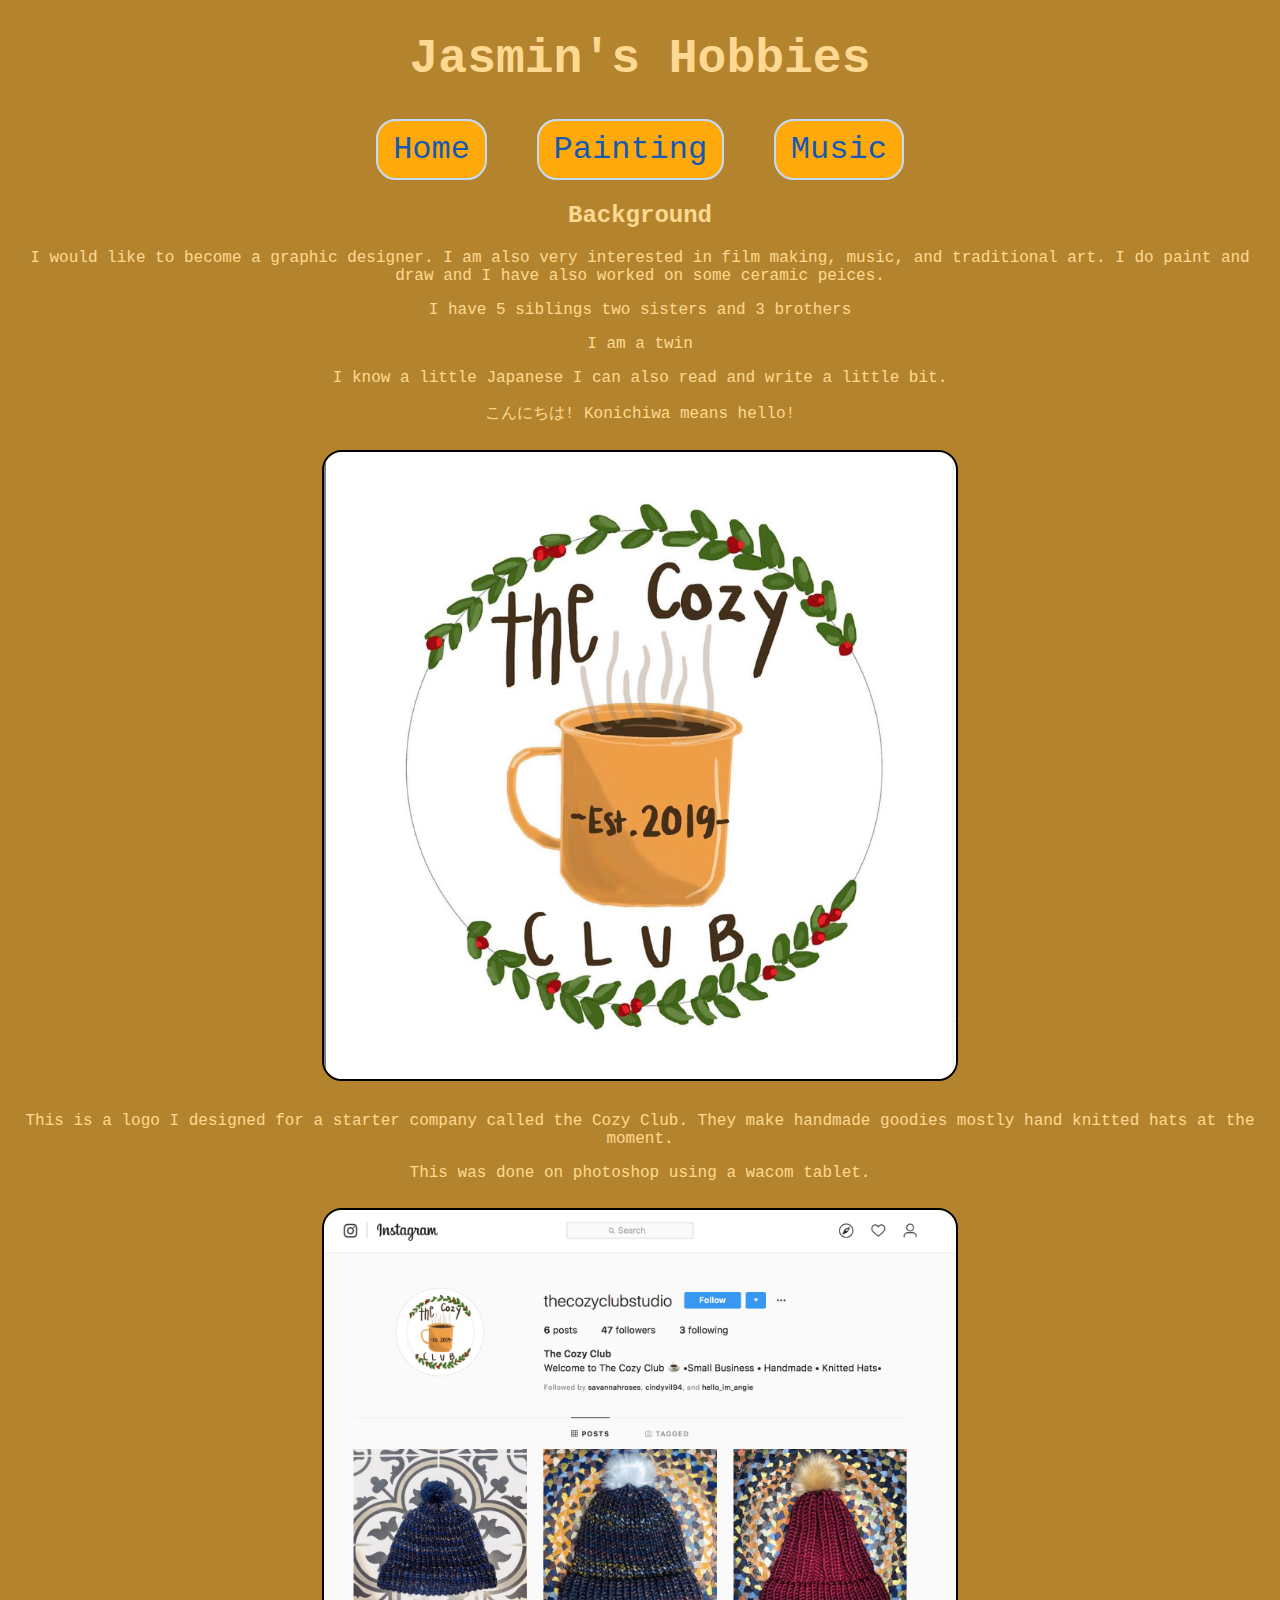
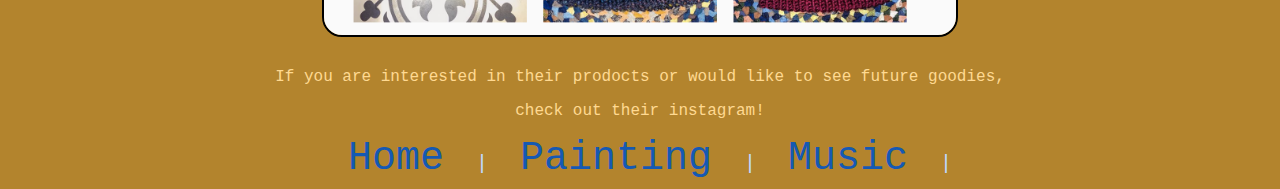
<file: html_project/index.html>
<!DOCTYPE html>
<html lang="en">
<head>
    <meta charset="UTF-8">
    <meta name="viewport" content="width=device-width, initial-scale=1.0">
    <meta http-equiv="X-UA-Compatible" content="ie=edge">
    <title>Jasmins Hobbies</title>
    <link rel="stylesheet" href="style.css">
</head>
<body>
    <header>
        <h1>Jasmin&apos;s Hobbies</h1>
        <nav>
            <a href="index.html">Home</a>
            <a href="painting.html">Painting</a>
            <a href="music.html">Music</a>
        </nav>
        <h2>Background</h2>
        I would like to become a graphic designer. 
        I am also very interested in film making, music, and traditional art. I do paint and draw and I have
        also worked on some ceramic peices.  
        <p>I have 5 siblings two sisters and 3 brothers</p>
        <p>I am a twin</p>
        <p>I know a little Japanese I can also read and write a little bit.</p>
        <p>こんにちは! Konichiwa means hello!</p>
        </p></p>
        <img src="logo.png" alt="logo">
        <p>This is a logo I designed for a starter company called the Cozy Club. They make handmade goodies mostly hand knitted hats at the moment.</p>
        <p>This was done on photoshop using a wacom tablet.</p>
        <img src="cozyclub.png" alt="thecozyclub">
        <p>If you are interested in their prodocts or would like to see future goodies,</p>
            <p> check out their instagram!</p>

    </header>
  
    <footer>
            <a href="index.html">Home</a> |
            <a href="painting.html">Painting</a> |
            <a href="music.html">Music</a> |
    </footer>
</body>
</html>
</file>
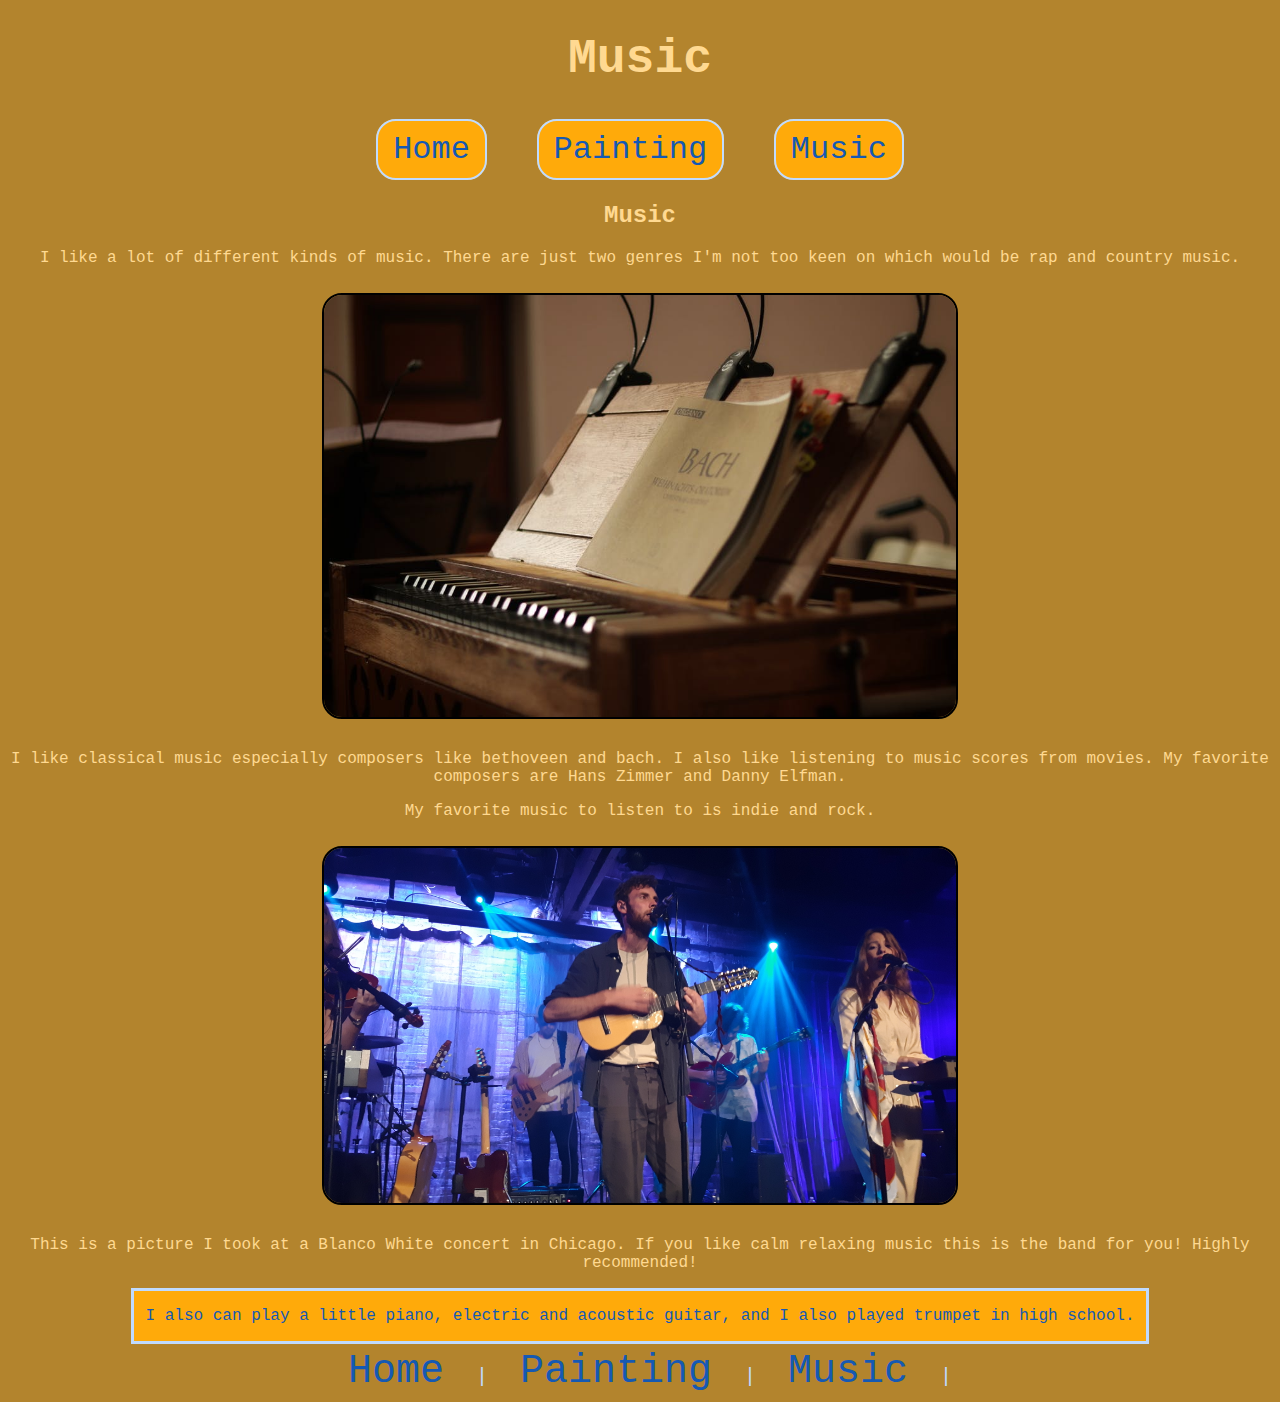
<file: html_project/music.html>
<!DOCTYPE html>
<html lang="en">
<head>
    <meta charset="UTF-8">
    <meta name="viewport" content="width=device-width, initial-scale=1.0">
    <meta http-equiv="X-UA-Compatible" content="ie=edge">
    <title>Music</title>
    <link rel="stylesheet" href="style.css">
</head>
<body>
    <header>
        <h1>Music</h1>
        <nav>
            <a href="index.html">Home</a>
            <a href="painting.html">Painting</a>
            <a href="music.html">Music</a>
        </nav>
        <h2>Music</h2>
        <p><p>I like a lot of different kinds of music. There are just two genres I'm not too keen on which would be rap and country music.</p>
        <img src="bach.jpeg" alt="piano">
        <p>I like classical music especially composers like bethoveen and bach. I also like listening to music scores from movies. My favorite composers are Hans Zimmer and Danny Elfman.</p>

        <p> My favorite music to listen to is indie and rock. 
        </p>
    <img src="blancowhite.jpg" alt="blancowhite">
    <p>This is a picture I took at a Blanco White concert in Chicago. If you like calm relaxing music this is the band for you! Highly recommended! </p>
    </p>
    <main><p>I also can play a little piano, electric and acoustic guitar, and I also played trumpet in high school.</p></main>
    
    </header>
   
    <footer>
            <a href="index.html">Home</a> |
            <a href="painting.html">Painting</a> |
            <a href="music.html">Music</a> |
    </footer>
</body>
</html>
</file>
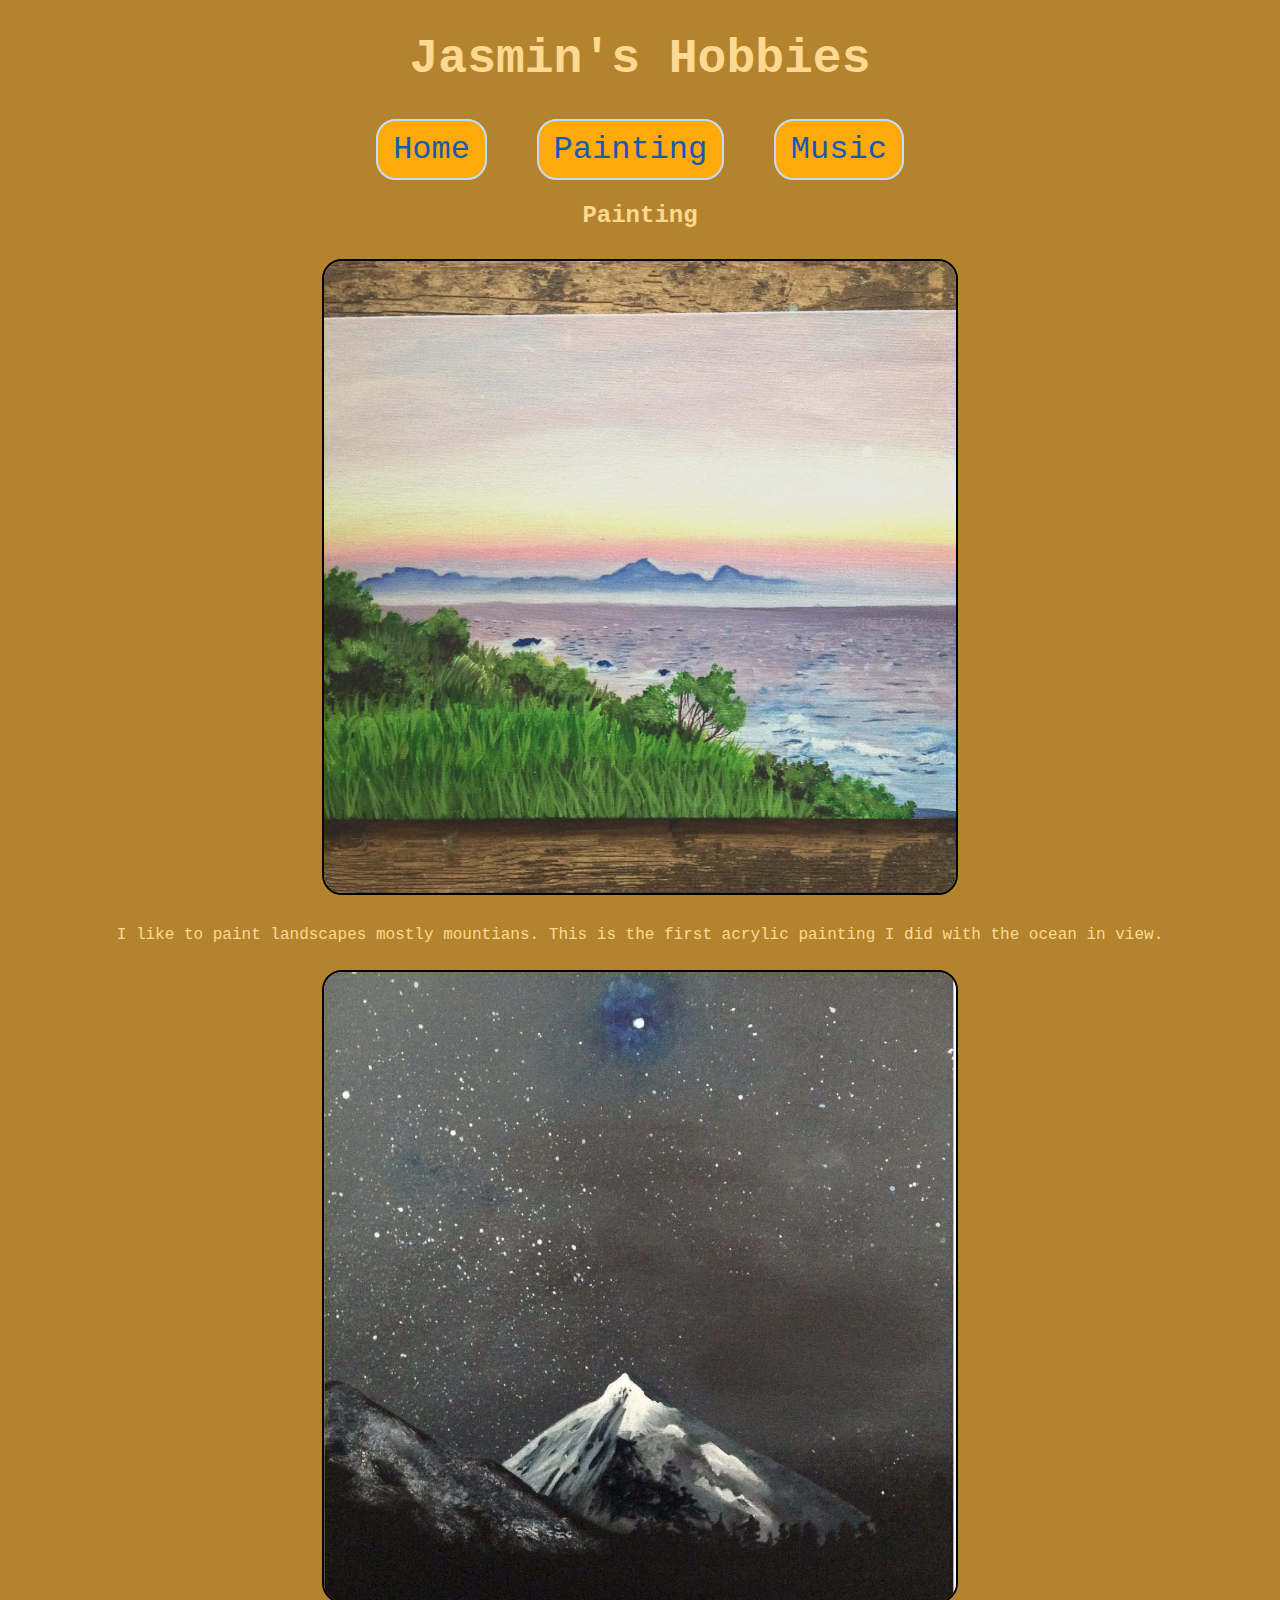
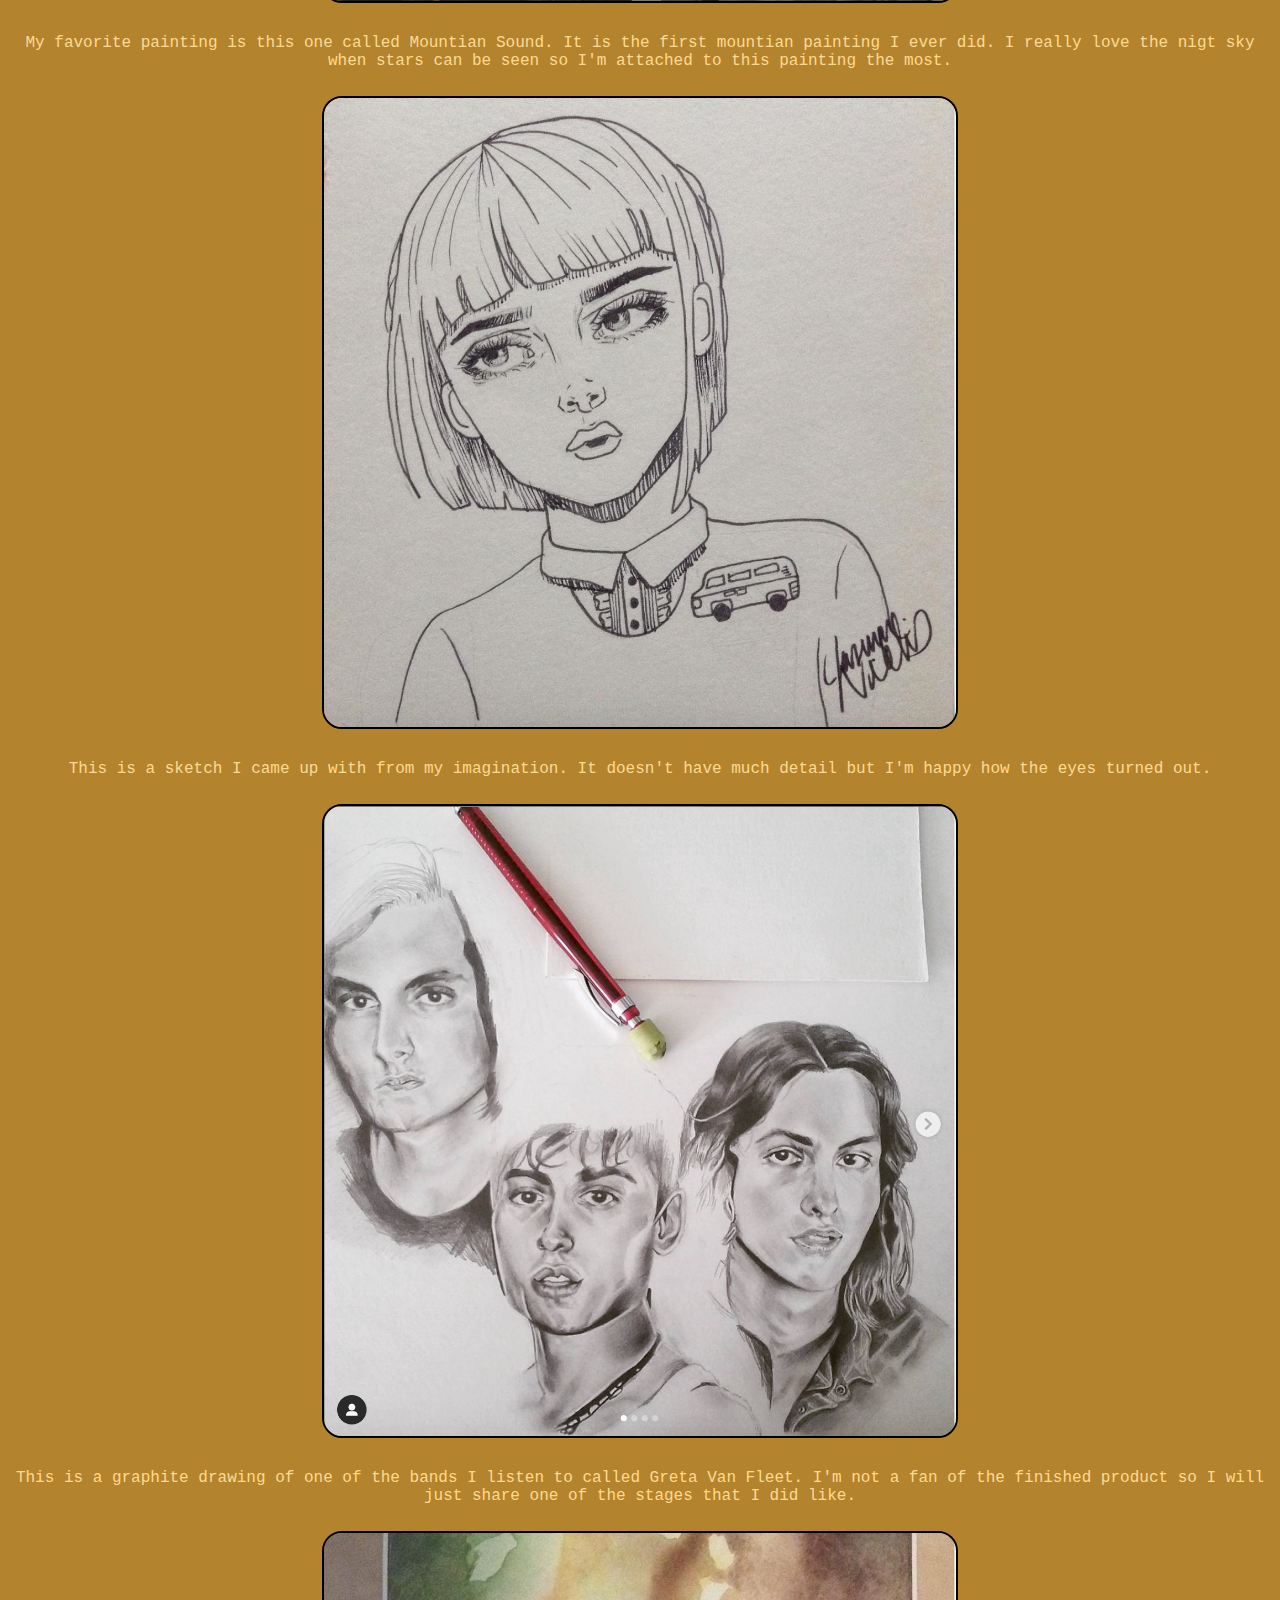
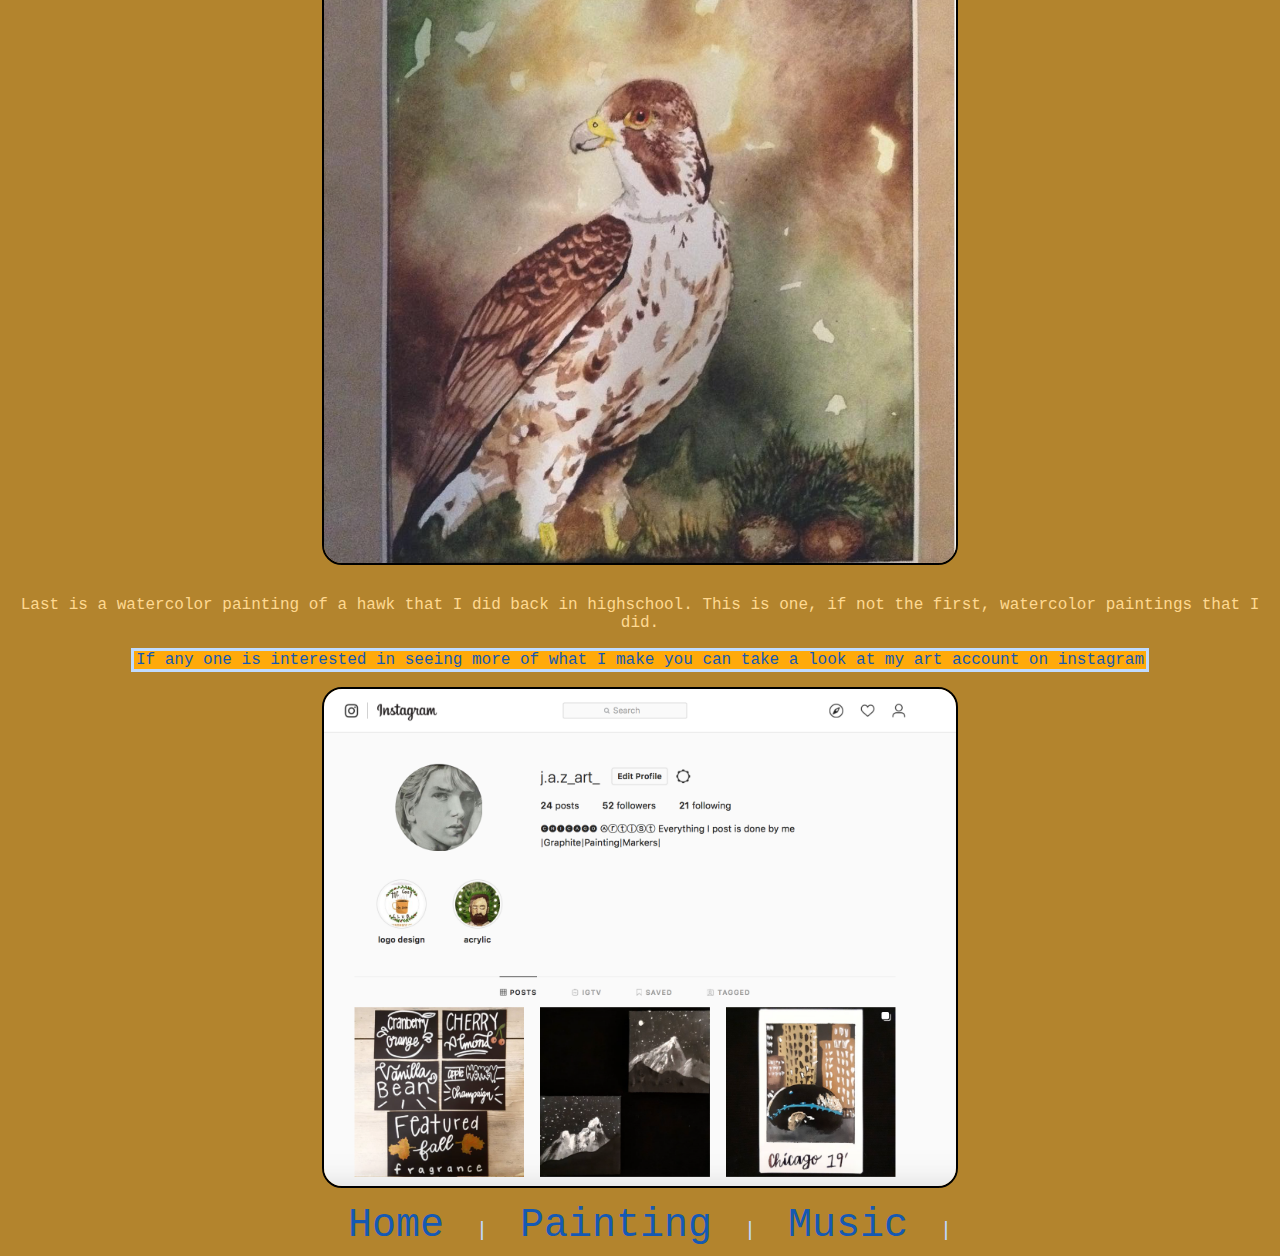
<file: html_project/painting.html>
<!DOCTYPE html>
<html lang="en">
<head>
    <meta charset="UTF-8">
    <meta name="viewport" content="width=device-width, initial-scale=1.0">
    <meta http-equiv="X-UA-Compatible" content="ie=edge">
    <title>Painting</title>
    <link rel="stylesheet" href="style.css">
</head>
<body>
    <header>
        <h1>Jasmin&apos;s Hobbies</h1>
        <nav>
            <a href="index.html">Home</a>
            <a href="painting.html">Painting</a>
            <a href="music.html">Music</a>
        </nav>
        <h2>Painting</h2>
        <img src="ocean.png" alt="oceanpainting">
        <p><p>I like to paint landscapes mostly mountians. This is the first acrylic painting I did with the ocean in view.</p>
        
        <img src="mountian.png" alt="mountiansound">
        <p>My favorite painting is this one called Mountian Sound. It is the first mountian painting I ever did. I really love the nigt sky when stars can be seen so I'm attached to this painting the most.</p>

        <img src="pen.png" alt="drawing">
        <p>This is a sketch I came up with from my imagination. It doesn't have much detail but I'm happy how the eyes turned out.</p>
       
       <img src="gvf.png" alt="gretavanfleet">
        <p> This is a graphite drawing of one of the bands I listen to called Greta Van Fleet. I'm not a fan of the finished product so I will just share one of the stages that I did like.
        </p>
        <img src="watercolor.png" alt="hawkart">
        <p>Last is a watercolor painting of a hawk that I did back in highschool. This is one, if not the first, watercolor paintings that I did.</p>
    </p>
    <main>If any one is interested in seeing more of what I make you can take a look at my art account on instagram</main>
    <img src="insta.png" alt="jazart">
    </header>
   
    <footer>
            <a href="index.html">Home</a> |
            <a href="painting.html">Painting</a> |
            <a href="music.html">Music</a> |
    </footer>
</body>
</html>
</file>
<file: html_project/style.css>
:root{
    color: rgba(179, 132, 45, 1); 
    color: rgba(255, 170, 10, 1); 
    color: rgba(255, 217, 145, 1); 
    color: rgba(21, 89, 179, 1); 
    color: rgba(192, 219, 255, 1); 
    }
    body
    {
        background: rgba(179, 132, 45, 1);
        font-family: 'Courier New', Courier, monospace;
        color: rgba(255, 217, 145, 1);
    }
    header{
        text-align: center;
    }
    h1{
        text-align: center;
        font-size: 3em;
        color: rgba(255, 217, 145, 1)
    }
    main{
        width: 80%;
        background: rgba(255, 170, 10, 1);
        color: rgba(21, 89, 179, 1);
        margin: 5px auto;
        border: 3px solid rgba(192, 219, 255, 1);
    }
    nav{
        text-align: center;
    }
    nav a {
        padding: 10px 15px;
        line-height: 2;
        text-decoration: none;
        font-size: 2em;
        background: rgba(255, 170, 10, 1);
        margin: 10px 20px;
        border-radius: 20px;
        border: 2px solid rgba(192, 219, 255, 1);
        color: rgba(21, 89, 179, 1)
    }
    a{
        font-size: 2em;
    }
    footer{
        text-align: center;
        font-size: 1.25em;
        color: rgba(192, 219, 255, 1)
    }
    footer a {
        margin: 10px 20px;
        text-decoration: none;
        color: rgba(21, 89, 179, 1)
    }
    img{
        width: 50%;
        margin: 5px auto;
        border-radius: 20px;
        margin: 10px 20px;
        border: 2px solid black;
        color: rgba(192, 219, 255, 1);
    
    }
</file>
